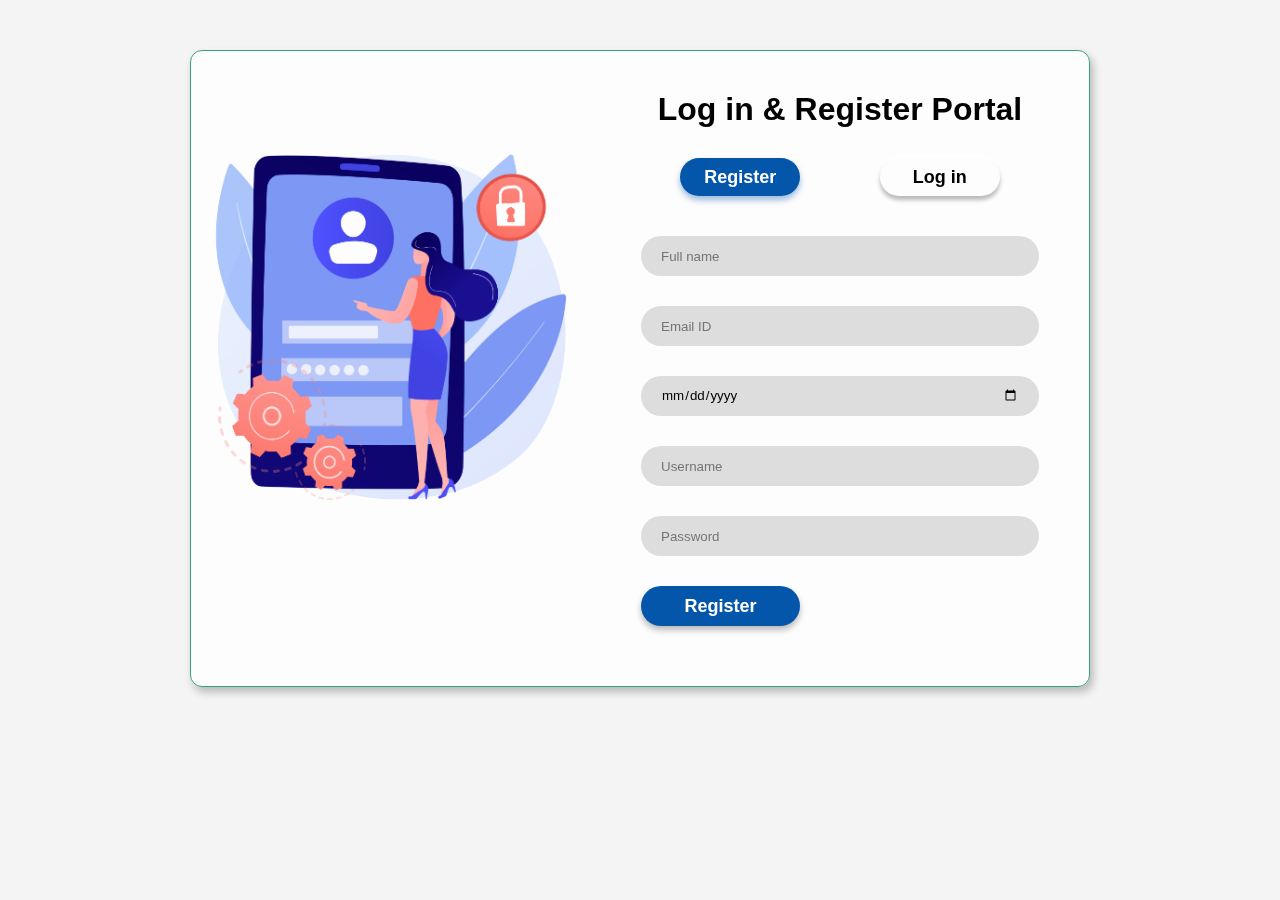
<file: index.html>
<!DOCTYPE html>
<html lang="en">
<head>
    <meta charset="UTF-8">
    <meta http-equiv="X-UA-Compatible" content="IE=edge">
    <meta name="viewport" content="width=device-width, initial-scale=1.0">
    <title>Document</title>
    <link rel="stylesheet" href="style.css">
</head>
<body>
    <div class="container_log">
        <div class="hidelog">
            <div class="box">
                <div class="img">
                    <img src="./assets/11668754_20945760 - Copy.jpg" alt="">
                </div>
                <div class="details">
                    <h1>Log in & Register Portal</h1>
                    <div class="log_reg">
                        <button class="dark" id="reg" onclick="regpage()">Register</button>
                        <button class="light" id="log" onclick="logpage()">Log in</button>
                    </div>
                    <div class="detail_inp d_none" id="logdet">
                        <input type="text" placeholder="Username">
                        <input type="text" placeholder="Password">
                        <button><a href="home.html">Log in</a></button>
                    </div>
                    <div class="detail_inp d_one" id="regdet">
                        <input type="text" id="name" placeholder="Full name">
                        <input type="email" placeholder="Email ID">
                        <input type="date" placeholder="Date of Birth">
                        <input type="text" placeholder="Username">
                        <input type="text" placeholder="Password">
                        <button onclick="register()"><a href="home.html">Register</a></button>
                    </div>
                </div>
            </div>
        </div>
    </div>


    <script src="script.js"></script>
</body>
</html>
</file>
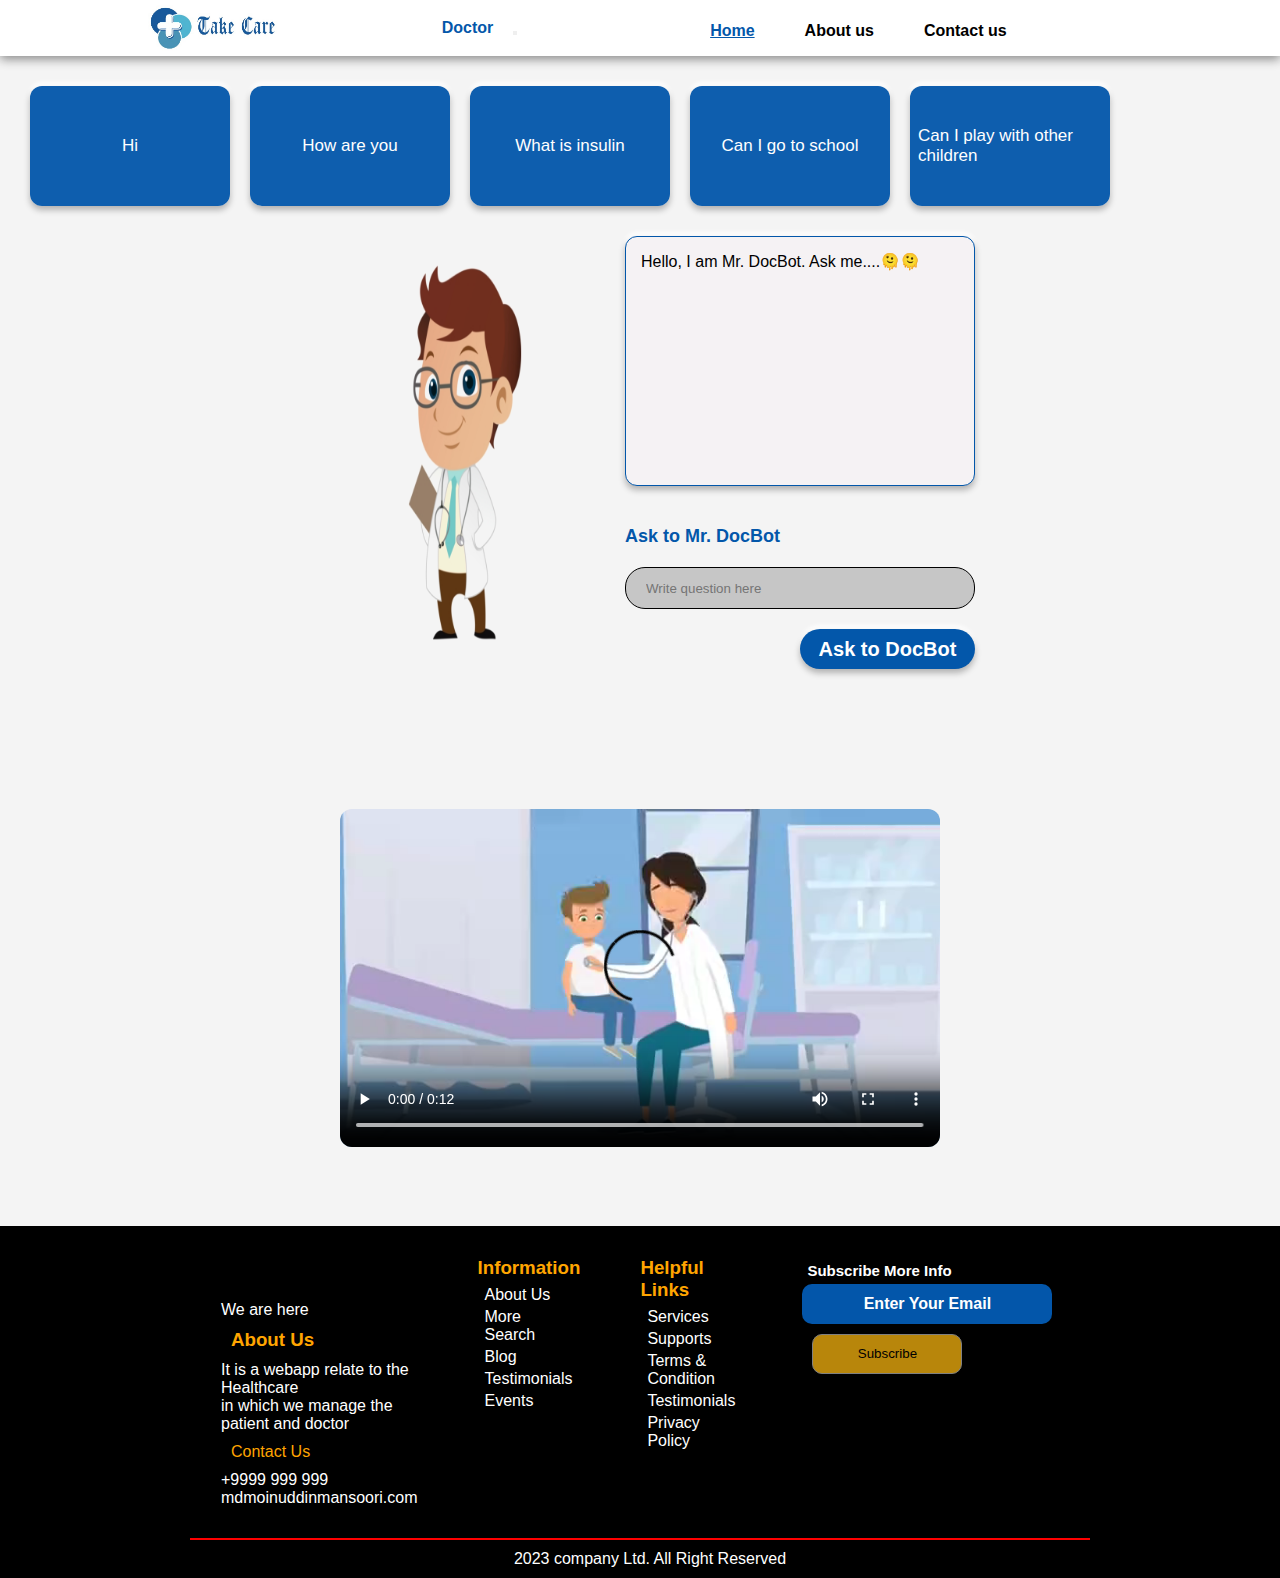
<file: docbot.html>
<!DOCTYPE html>
<html lang="en">
  <head>
    <meta charset="UTF-8" />
    <meta http-equiv="X-UA-Compatible" content="IE=edge" />
    <meta name="viewport" content="width=device-width, initial-scale=1.0" />
    <title>DocBot</title>
    <link rel="stylesheet" href="style.css">
    <link rel="stylesheet" href="docstl.css" />
    <link
      rel="stylesheet"
      href="https://cdn-uicons.flaticon.com/uicons-bold-straight/css/uicons-bold-straight.css"
    />
    <link
      rel="stylesheet"
      href="https://cdn-uicons.flaticon.com/uicons-solid-straight/css/uicons-solid-straight.css"
    />
    <link
      rel="stylesheet"
      href="https://cdn-uicons.flaticon.com/uicons-bold-rounded/css/uicons-bold-rounded.css"
    />
  </head>
  <body>
    <nav class="navbar">
      <img src="assets/logo.jpeg" id="child" alt="" class="logo" />
      <span>
        <button id="doctor">Doctor</button>
        <button id="parent"></button>
      </span>
      <span class="navcon">
        <h4><a href="home.html">Home</a></h4>
        <h4>About us</h4>
        <h4>Contact us</h4>
        <span><i class="fi fi-bs-bell"></i></span>
        <span><i class="fi fi-ss-user"></i></span>
      </span>
    </nav>
    <main class="content">
      <div class="q_box"></div>
      <div class="turtle">
        <div class="turtle_card">
          <img src="./assets/ani_doc.png" alt="" />
          <div class="ques_ans">
            <span>
              <p id="rendata">Hello, I am Mr. DocBot. Ask me....🫠🫠</p>
            </span>
            <div class="input_card">
              <p>Ask to Mr. DocBot</p>
              <input type="text" id="askquestion" placeholder="Write question here" />
              <button id="ask">Ask to DocBot</button>
            </div>
          </div>
        </div>
        <div class="video">
          <video id="video" src="./assets/video1.mp4" controls></video>
        </div>
      </div>
    </main>
    <div class="doc_paren d_none">
      <div class="docto">
        <div class="addbox">
          <h2>Add, Edit and Delete questions and responses for DocBot</h2>
          <input type="text" id="question" placeholder="Write question" />
          <input type="text" id="responses" placeholder="Write responses" />
          <button id="add">Add</button>
          <button id="edit">Edit</button>
          <button id="delete">Delete</button>
        </div>
        <div class="addbox">
          <h2>Add, Edit and Delete multimedia content relevant to diabetes.</h2>
          <input type="text" id="question" placeholder="Drag or upload your file" readonly style="cursor: not-allowed;" />
          <input class="d_none" type="file" id="multimedia" onchange="upload()" type="video/mp4" />
          <label for="multimedia">Choose Video</label>
          <span><p id="getlink">Upload the video here</p></span>
        
        </div>
        <div class="addbox vv">
          <video id="addvideo" src="./assets/video1.mp4" controls></video>
        </div>
      </div>
    </div>
    <footer class="d_noe">
      <div class="container">
        <div class="first">
          <h3 class="logo">TakeCare</h3>
          <p>We are here</p>
          <h3 class="ps"><span>About Us</span></h3>
          <p>
            It is a webapp relate to the Healthcare<br />in which we manage the
            patient and doctor
          </p>
          <p class="ps1"><span>Contact Us</span></p>
          <p>
            <i class="fa-sharp fa-solid fa-phone-volume"> </i> +9999 999 999
          </p>
          <p><i class="fa-solid fa-envelope"></i> mdmoinuddinmansoori.com</p>
        </div>

        <div class="second">
          <h3 class="ps2">Information</h3>
          <link rel="#" />
          <ul class="link1">
            <li>About Us</li>
            <li>More Search</li>
            <li>Blog</li>
            <li>Testimonials</li>
            <li>Events</li>
          </ul>
        </div>
        <div class="third">
          <h3 class="ps3">Helpful Links</h3>
          <link rel="#" />
          <ul class="link">
            <li>Services</li>
            <li>Supports</li>
            <li>Terms & Condition</li>
            <li>Testimonials</li>
            <li>Privacy Policy</li>
          </ul>
        </div>
        <div class="forth">
          <h3 class="ps5">Subscribe More Info</h3>
          <button class="btn">
            <i class="fa-solid fa-envelope"></i> Enter Your Email
          </button>
          <button class="btn2">Subscribe</button>
        </div>
      </div>

      <div class="hr"></div>
      <div class="icon">
        <div class="small">
          <i class="fa-brands fa-facebook"></i>
          <i class="fa-brands fa-google"></i>
          <i class="fa-brands fa-square-twitter"></i>
          <i class="fa-brands fa-square-instagram"></i>
        </div>
        <div class="para">
          <p>2023 company Ltd. All Right Reserved</p>
        </div>
      </div>
    </footer>
    <script>
      document.querySelector('#mname').innerHTML=localStorage.getItem('myname')
    </script>
    <script src="script.js"></script>
  </body>
</html>
</file>
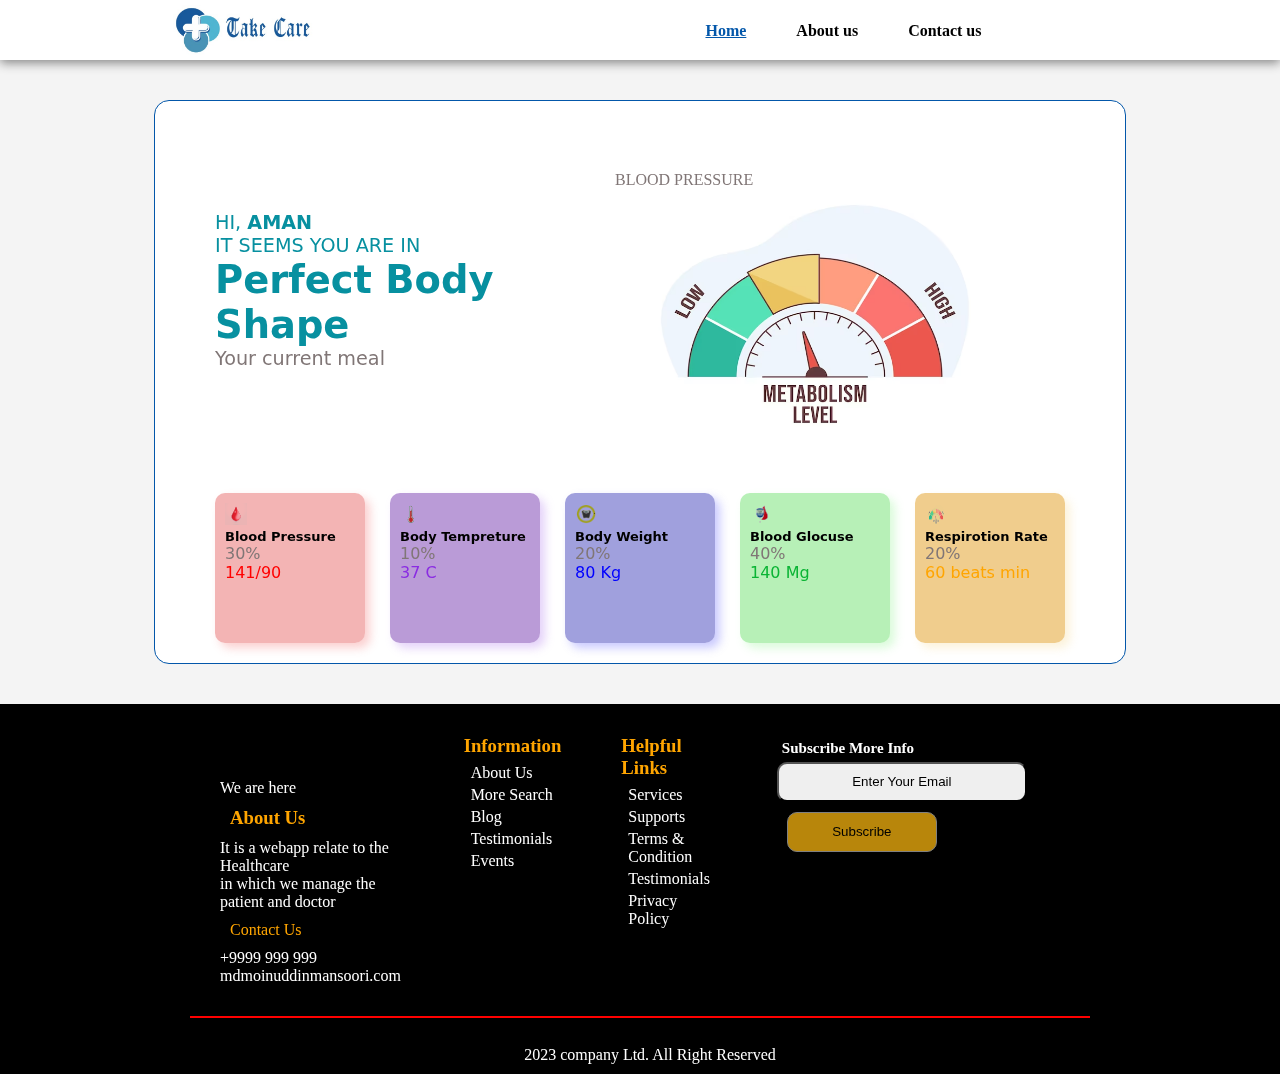
<file: health_status.html>
<!DOCTYPE html>
<html lang="en">
<head>
    <meta charset="UTF-8">
    <meta http-equiv="X-UA-Compatible" content="IE=edge">
    <meta name="viewport" content="width=device-width, initial-scale=1.0">
    <title>Document</title>
    <link rel="stylesheet" href="style_status.css">
    <link
      rel="stylesheet"
      href="https://cdn-uicons.flaticon.com/uicons-bold-straight/css/uicons-bold-straight.css"
    />
    <link
      rel="stylesheet"
      href="https://cdn-uicons.flaticon.com/uicons-solid-straight/css/uicons-solid-straight.css"
    />
    <link
      rel="stylesheet"
      href="https://cdn-uicons.flaticon.com/uicons-bold-rounded/css/uicons-bold-rounded.css"
    />
</head>
<body>
    <nav class="navbar">
        <img src="assets/logo.jpeg" alt="" class="logo" />
        <span class="navcon">
          <h4><a href="home.html">Home</a></h4>
          <h4>About us</h4>
          <h4>Contact us</h4>
          <span><i class="fi fi-bs-bell"></i></span>
          <span><i class="fi fi-ss-user"></i></span>
        </span>
      </nav>
    <div class="containr">
        <div class="container-1">
            <div class="left-header">
                <p>HI, <span class="dark">AMAN</span> <br> IT SEEMS YOU ARE IN </p>
                <h1>Perfect Body Shape</h1>
                <p class="gray">Your current meal</p>
            </div>
           <div class="right-header">
            <p class="gray">BLOOD PRESSURE</p>
            <img class="remove" src="./assets/ratte.avif" alt="">
           </div>
       </div>
        <div class="main-box">
            <div class="box-1 parameter">
                <img class="remove" src="./assets/blood.avif" alt="">
            <p class="bold">Blood Pressure</p>
            <p class="gray">30%</p>
            <p class="red">141/90</p>
            </div>
            <div class="box-2 parameter">
                <img class="remove" src="./assets/temprature.jpg" alt="">
            <p class="bold">Body Tempreture</p>
            <p class="gray">10%</p>
            <p class="violet">37 C</p>
            </div>
            <div class="box-3 parameter">
                <img class="remove" src="./assets/weight.avif" alt="">
            <p class="bold">Body Weight</p>
            <p class="gray">20%</p>
            <p class="blue">80 Kg</p>
            </div>
            <div class="box-4 parameter">
                <img class="remove" src="./assets/glucose.avif" alt="">
                <p class="bold">Blood Glocuse</p>
                <p class="gray">40%</p>
                <p class="green">140 Mg</p>
            </div>
            <div class="box-5 parameter">
                <img class="remove" src="./assets/ratte.avif" alt="">
                <p class="bold">Respirotion Rate</p>
                <p class="gray">20%</p>
                <p class="teal">60 beats min</p>
            </div>
        </div>
    </div>
    <footer class="d_noe">
        <div class="container">
          <div class="first">
            <h3 class="logo">TakeCare</h3>
            <p>We are here</p>
            <h3 class="ps"><span>About Us</span></h3>
            <p>
              It is a webapp relate to the Healthcare<br />in which we manage the
              patient and doctor
            </p>
            <p class="ps1"><span>Contact Us</span></p>
            <p>
              <i class="fa-sharp fa-solid fa-phone-volume"> </i> +9999 999 999
            </p>
            <p><i class="fa-solid fa-envelope"></i> mdmoinuddinmansoori.com</p>
          </div>
  
          <div class="second">
            <h3 class="ps2">Information</h3>
            <link rel="#" />
            <ul class="link1">
              <li>About Us</li>
              <li>More Search</li>
              <li>Blog</li>
              <li>Testimonials</li>
              <li>Events</li>
            </ul>
          </div>
          <div class="third">
            <h3 class="ps3">Helpful Links</h3>
            <link rel="#" />
            <ul class="link">
              <li>Services</li>
              <li>Supports</li>
              <li>Terms & Condition</li>
              <li>Testimonials</li>
              <li>Privacy Policy</li>
            </ul>
          </div>
          <div class="forth">
            <h3 class="ps5">Subscribe More Info</h3>
            <button class="btn">
              <i class="fa-solid fa-envelope"></i> Enter Your Email
            </button>
            <button class="btn2">Subscribe</button>
          </div>
        </div>
  
        <div class="hr"></div>
        .
        <div class="icon">
          <div class="small">
            <i class="fa-brands fa-facebook"></i>
            <i class="fa-brands fa-google"></i>
            <i class="fa-brands fa-square-twitter"></i>
            <i class="fa-brands fa-square-instagram"></i>
          </div>
          <div class="para">
            <p>2023 company Ltd. All Right Reserved</p>
          </div>
        </div>
      </footer>
</body>
</html>
</file>
<file: style.css>
*{
    margin: 0;
    padding: 0;
    box-sizing: border-box;
    font-family: 'Poppins', sans-serif;
}
body{
    background-color: rgb(244, 244, 244);
    overflow-x: hidden;
}
a{
    color: white;
    text-decoration: none;
}
.navbar{
    width: 100vw;
    height: auto;
    display: flex;
    flex-wrap: wrap;
    align-items: center;
    justify-content: space-evenly;
    background-color:  #ffffff;
    box-shadow: 0px 3px 10px 0px rgba(0, 0, 0, 0.45);
    /* border-bottom: 1px solid #0356AA; */
}
.docbot{
    position: fixed;
    left: 100px;
    top: 620px;
    background-color: red;
    padding: 10px 18px;
    font-size: 20px;
    font-weight: 600;
    border: none;
    border-radius: 20px;
}
.docbot:hover{
    background-color: #0357aa;
}
.navbar h2{
    font-size: 16px;
    color: rgb(68, 11, 212);
}
.logo{
    width: 140px;
    mix-blend-mode: darken;
    cursor: pointer;
}
.navcon{
    display: flex;
    flex-wrap: wrap;
    gap: 50px;
    padding: 22px 30px 16px 50px;
    cursor: pointer;
}
.navcon h4:first-child{
    color: #0357aa;
    text-decoration: underline;
    cursor: pointer;
}
.doctor{
    display: flex;
    flex-wrap: wrap;
    align-items: center;
    padding: 0px 100px 0px 150px;
    justify-content: space-between;
    
}
.doctor img{
    mix-blend-mode: darken;
    height: 600px;
    margin: 10px;
}
.doctor input{
    height: 30px;
    width: 150px;
    border-radius: 12px;
    text-align: center;
    /* background: #0790A0; */
    font-weight: bold;
    color: white;
}
.doc_con h2{
    font-size: 28px;
    margin-bottom: 30px;
    word-spacing: 3px;
}
.doc_con span{
    display: flex;
    flex-direction: column;
    /* width: 450px; */
}
.doc_con span span{
    display: flex;
    flex-direction: row;
    align-items: center;
    width: 300px;
    padding: 8px 15px;
    border-radius: 20px;
    justify-content: space-between;
    background-color: #0357aa46;
    margin-bottom: 15px;
}
.doc_con span span input{
    background: none;
    border: none;
    outline: none;
}
.doc_con span span i{
    color: #757575;
}
.doc_con span span input:focus{
    outline: none;
    border: none;
}
.btn{
    height: 25px;
    width: 100%;
    border-radius: 20px;
    font-size: 16px;
    font-weight: 650;
    background-color: #0356AA;
    border: none;
    color: white;
    box-shadow: 1px 3px 10px 0px rgba(0, 0, 0, 0.356);
}
.btn:hover{
    background-color: #0357aadc;
}
.features{
    display: flex;
    gap: 30px;
    flex-wrap: wrap;
    font-weight: bold;
    justify-content: center;
    align-items: center;
    padding: 0px 100px 20px 100px;
    margin: 30px;
}
.f_card{
    border: 1px solid #0356AA;
    border-radius: 16px;
    display: flex;
    flex-direction: column;
    justify-content: center;
    align-items: center;
    padding: 5px 5px 10px 5px;
    box-shadow: 0px 3px 10px 0px #0357aa56;
    background-color: white;
}


.f_card img{
    height: 200px;
    mix-blend-mode: darken;
}
.btn1{
    height: 40px;
    width: 180px;
    border-radius: 20px;
    text-align: center;
    font-weight: 600;
    font-size: 16px;
    color: white;
    background-color: #0356AA;
    border: none;
    box-shadow: 0px 3px 10px 0px rgba(0, 0, 0, 0.484);
}
.btn1:hover{
    background-color: #0357aadc;
}
footer{
    height: auto;
    width: auto;
    background-color: black;
    display: flex;
    /* justify-content: center; */
    align-items: center;
    flex-direction: column;
    margin-top: 30px;
}
.container{
   border: 1px solid black;
   height: auto;
   width: 900px;
   display: flex;
   justify-content: space-between;
   background: black;
   color: white;
}
.first{
    padding: 10px;
    margin: 20px;
}
.ps{
    margin: 10px;
}
.ps span{
    color: orange;
    
}
.ps1{
    margin: 10px;
}
.ps1{
    color: orange;
}
.second{
    padding: 10px;
    margin: 20px;

}

.ps2{
    color: orange;
}
.third{
    padding: 10px;
    margin: 20px;
}
.ps3{
    color: orange;
}
.forth{
    
        padding: 10px;
        margin: 20px;
    }
    

.btn{
    height: 40px;
    width: 250px;
    border-radius: 10px;
    display: left;
}
.btn2{
    border: 1px solid grey;
    height: 40px;
    width: 150px;
    background: darkgoldenrod;
    border-radius: 10px;
    margin: 10px;

}
.ps5{
    font-size: 15px;
    padding: 5px;
}
.link{
    list-style: none;
    padding: 5px;
}
.link1{
    list-style: none;
    padding: 5px;
}
.logo{
    font-size: 30px;
    padding: 5px 5px;
}
.link li{
    padding: 2px;
}
.link1 li{
    padding: 2px;
}
.hr{
    background-color: red;
    height: 2px;
    width: 900px;
}
.icon{
    /* align-items: center; */
    color: white;
    display: flex;
   justify-content: center;
   
    
    
}
.small{
    margin: 10px;
}
.para{
    margin: 10px;
}
button{
    cursor: pointer;
}
.container_log{
    width: 900px;
    height: auto;
    margin: 50px auto;
    background-color: #fdfdfd;
    /* background-color: #00CFC0; */
    box-shadow: 3px 5px 8px 0px rgba(0, 0, 0, 0.249);
    border-radius: 12px;
}
.box{
    display: flex;
    border: 1px solid #0a8f63d4;
    border-radius: 12px;
}
.img{
    height: 550px;
    width: 400px;
    display: flex;
    align-items: center;
    justify-content: center;
}
.img img{
    width: 450px;
    mix-blend-mode: darken;
}
.details{
    width: 60%;
    /* background-color: red; */
    padding: 40px 10px;
    display: flex;
    flex-direction: column;
    align-items: center;
    border-radius: 0px 12px 12px 0px;
    /* border: 1px solid #0a8f62; */
    /* margin: 20px auto; */
}
.log_reg{
    width: 100%;
    margin: 30px auto 20px auto;
    display: flex;
    justify-content: space-evenly;
}
.log_reg button{
    width: 120px;
    height: 38px;
    border-radius: 20px;
    border: none;
    font-size: 18px;
    font-weight: 700;
    box-sizing: border-box;
}
.dark{
    background-color:  #0356AA;
    color: white;
    box-shadow: 0px 4px 6px 0px #0357aa66,
    0px -4px 4px 0px #ffffffdf;
}
.light{
    background-color: #FDFDFD;
    box-shadow: 0px 4px 4px 0px rgba(0, 0, 0, 0.266),
    0px -4px 4px 0px rgba(255, 255, 255, 0.79);
}
.detail_inp{
    display: flex;
    flex-direction: column;
    gap: 30px;
    padding: 20px 40px;
    width: 100%;
}
.detail_inp input{
    height: 40px;
    padding: 0px 20px;
    border-radius: 20px;
    background-color: rgb(221, 221, 221);
    border: none;
}
.detail_inp input:focus{
    outline-color: #0356AA;
    border: none;
}
.detail_inp button{
    width: 40%;
    height: 40px;
    border-radius: 20px;
    background-color:  #0356AA;
    box-shadow: 0px 4px 6px 0px rgba(0, 0, 0, 0.275),
    0px -4px 4px 0px #ffffffdf;
    color: white;
    font-size: 18px;
    font-weight: 700;
    border: none;
}
.detail_inp button a{
    color: white;
    text-decoration: none;
}
.d_none{
    display: none;
}


/* css for doctor list */

.doc_list{
    display: flex;
    flex-wrap: wrap;
    max-width: 980px;
    justify-content: center;
    align-items: center;
    /* border: 2px solid #0356AA; */
    margin: 30px auto;
    padding: 20px 25px;
    gap: 35px;
}
.doc_card{
    text-align: center;
    border: 1px solid #0356AA;
    padding: 20px 18px 18px 18px;
    border-radius: 16px;
    background-color: white;
    box-shadow: 2px 4px 10px 0px rgba(0, 0, 0, 0.32);
}
.doc_card:hover{
    /* transform: rotate(-1deg); */
    /* padding: 20px 18px 18px 18px; */

}
.doc_card img{
    width: 100px;
    mix-blend-mode: darken;
    border-radius: 50%;
}
.doc_card h2{
    margin-bottom: 8px;
    margin-top: 5px;
}
.doc_card p{
    margin-bottom: 10px;
    font-size: 14px;
    color: rgb(118, 118, 118);
}
.doc_card button{
    padding: 5px 8px;
    font-weight: 600;
    background-color: #0356AA;
    border: none;
    border-radius: 12px;
    color: white;
    box-shadow: 0px 2px 10px 0px rgba(0, 0, 0, 0.463);
}
.pop{
    text-align: center;
    display: block;
    width: 320px;
    margin: 10px auto;
    border-bottom: 3px solid #0356AA;
    color: #0356AA;
    /* background-color: red; */
}
.pop h2{
    /* background-color: red; */
}
</file>
<file: docstl.css>
*{
    margin: 0;
    padding: 0;
    box-sizing: border-box;
    font-family: 'Poppins', sans-serif;
}
body{
    background-color: rgb(244, 244, 244);
    overflow-x: hidden;
}
.navbar{
    width: 100vw;
    height: auto;
    display: flex;
    flex-wrap: wrap;
    align-items: center;
    justify-content: space-evenly;
    background-color:  #ffffff;
    box-shadow: 0px 3px 10px 0px rgba(0, 0, 0, 0.45);
    /* border-bottom: 1px solid #0356AA; */
}
.navbar h2{
    font-size: 16px;
    color: rgb(68, 11, 212);
}
.logo{
    width: 140px;
    mix-blend-mode: darken;
    cursor: pointer;
}
.navcon{
    display: flex;
    flex-wrap: wrap;
    gap: 50px;
    padding: 22px 30px 16px 50px;
    cursor: pointer;
}
.navcon h4:first-child{
    color: #0357aa;
    text-decoration: underline;
    cursor: pointer;
}
a{
    color: #0357aa;
}

.d_none{
    display: none;
}
#doctor{
    padding: 6px 15px;
    font-size: 16px;
    font-weight: 600;
    border: none;
    background: none;
    color: #0357aa;
    cursor: pointer;
}
#doctor:hover{
    border: 1px solid #0357aa;
    border-radius: 12px;
}

main{
    width: 100vw;
    margin-bottom: 75px;
}
.q_box{
    display: flex;
    flex-wrap: wrap;
    /* justify-content: center; */
    margin: 10px 20px;
}
.q_box span{
    width: 200px;
    height: 120px;
    background-color: #0357aaf4;
    box-shadow: 0px 4px 6px 0px rgba(0, 0, 0, 0.275),
    0px -4px 4px 0px #ffffffdf;
    /* border: 1px solid rgb(80, 9, 161); */
    padding: 10px 8px;
    margin: 20px 10px 20px 10px;
    border-radius: 12px;
    display: flex;
    justify-content: center;
    align-items: center;
    cursor: pointer;
}
.q_box span:hover{
    border: 2px solid #0357aa;
    background-color: #0357aad7;
    /* width: 205px; */
    /* height: 125px; */
}
.q_box span p{
    color: white;
    font-size: 17px;
}
.turtle{
    display: flex;
    flex-wrap: wrap;
    justify-content: center;
    gap: 100px;
}
.turtle_card{
    display: flex;
    flex-wrap: wrap;
    justify-content: center;

}
.turtle_card img{
    width: 320px;
    mix-blend-mode: darken;
}
.turtle_card .ques_ans{
    display: flex;
    flex-direction: column;
    gap: 40px;
}
.ques_ans span{
    width: 350px;
    height: 250px;
    background-color: #F5F2F4;
    box-shadow: 0px 4px 6px 0px rgba(0, 0, 0, 0.275),
    0px -4px 4px 0px #ffffffdf;
    border: 1px solid #0357aa;
    padding: 15px 15px;
    border-radius: 12px;
}
.input_card{
    display: flex;
    /* width: 350px; */
    flex-direction: column;
    gap: 20px;
}
.input_card input{
    height: 40px;
    padding: 20px;
    border-radius: 20px;
    border: none;
    background-color: rgb(198, 198, 198);
    border: 1px solid black;
}
.input_card input:focus{
    outline-color: #0357aa;
    border: none;
}
.input_card p{
    color: #0357aa;
    font-size: 18px;
    font-weight: 650;
}
.input_card button{
    height: 40px;
    width: 50%;
    border-radius: 20px;
    background-color: #0357aa;
    border: none;
    font-size: 20px;
    font-weight: 700;
    margin-left: 175px;
    color: white;
    box-shadow: 0px 4px 6px 0px rgba(0, 0, 0, 0.275),
    0px -4px 4px 0px #ffffffdf;
}
.input_card button:hover{
    background-color: #0357aadc;
}
.video{
    margin-top: 40px;
}
.video video{
    width: 600px;
    border-radius: 12px;
}
.addbox{
    display: flex;
    flex-wrap: wrap;
    justify-content: center;
    gap: 20px;
    width: 450px;
    margin: 50px 20px 0px 20px;
    background-color: #F5F2F4;
    box-shadow: 3px 5px 8px 0px rgba(0, 0, 0, 0.249);
    border: 1px solid #0357aa;
    padding: 20px 15px;
    border-radius: 12px;
    text-align: center;
}

.addbox input{
    width: 100%;
    height: 40px;
    border-radius: 20px;
    border: none;
    padding: 0px 20px;
    background-color: rgb(221, 221, 221);
}
.addbox label{
    width: 300px;
    height: 40px;
    border-radius: 20px;
    background-color: rgb(154, 15, 93);
    display: flex;
    justify-content: center;
    align-items: center;
    font-size: 1.2rem;
    font-weight: 650;
    color: white;
    cursor: pointer;
}
.addbox video{
    width: 400px;
    border-radius: 12px;
}
.vv{
    padding: 0px;
    width: auto;
    height: 227px;
}
.addbox input:focus{
    outline-color: #0357aa;
    border: none;
}
.addbox button{
    width: 28%;
    height: 40px;
    border-radius: 20px;
    border: none;
    font-size: 1.2rem;
    font-weight: 600;
    background-color: #0357aa;
    color: white;
    box-shadow: 0px 4px 6px 0px rgba(0, 0, 0, 0.275),
    0px -4px 4px 0px #ffffffdf;
}
.addbox button:hover{
    background-color: #0357aadc;
}
.docto{
    display: flex;
    flex-wrap: wrap;
    justify-content: center;
    align-items: center;
}
.addbox span{
    background: transparent;
    width: 245px;
    height: 40px;
    border-radius: 20px;
    padding: 3px;
    box-sizing: border-box;
    display: flex;
    justify-content: center;
    align-items: center;
    font-size: 16px;
    color: rgb(100, 100, 100);
    cursor: not-allowed;
}
</file>
<file: style_status.css>
*{
    margin: 0;
    padding: 0;
}
body{
    background-color: rgb(244, 244, 244);
    overflow-x: hidden;
}
.navbar{
    width: 100vw;
    height: auto;
    display: flex;
    flex-wrap: wrap;
    justify-content: space-around;
    background-color:  #ffffff;
    box-shadow: 0px 3px 10px 0px rgba(0, 0, 0, 0.45);
    /* border-bottom: 1px solid #0356AA; */
}
.logo{
    width: 140px;
    mix-blend-mode: darken;
    cursor: pointer;
}
.navcon{
    display: flex;
    flex-wrap: wrap;
    gap: 50px;
    padding: 22px 30px 16px 50px;
    cursor: pointer;
}
.navcon h4:first-child{
    color: #0357aa;
    text-decoration: underline;
}
a{
    color: #0357aa;
    text-decoration: none;
}
.containr{
    border: 1px solid #0357aa;
    width: 930px;
    margin: 40px auto;
    background-color: white;
    border-radius: 15px;
    padding: 20px;

}
.container-1{
    display: flex;
    width: 930px;
    margin: 50px auto;
}
.main-box{
    display: flex;
    justify-content: center;
    align-items: center;
    gap: 25px;
}
.parameter{
   height: 130px; 
   width: 130px;
   /* border: 1px solid gray; */
   border-radius: 10px;
   padding: 10px;
   font-family: system-ui, -apple-system, BlinkMacSystemFont, 'Segoe UI', Roboto, Oxygen, Ubuntu, Cantarell, 'Open Sans', 'Helvetica Neue', sans-serif;
}

.box-1{
    background-color:rgba(233, 116, 116, 0.541);
    box-shadow: 5px 5px 10px 0px rgba(242, 102, 102, 0.308);
}
.box-2{
    background-color:rgba(142, 92, 189, 0.61) ;
    box-shadow: 5px 5px 10px 0px rgba(183, 130, 240, 0.37);
}
.box-3{
    background-color:rgba(84, 84, 194, 0.555);
    box-shadow: 5px 5px 10px 0px rgba(96, 96, 252, 0.336);
}
.box-4{
    background-color:rgba(183, 240, 183);
    box-shadow: 5px 5px 10px 0px rgba(124, 242, 124, 0.281);
}
.box-5{
    background-color:rgba(233, 181, 85, 0.671);
    box-shadow: 5px 5px 10px 0px rgba(245, 211, 133, 0.301);
}
.bold{
font-weight: bold;
font-size: small;
}
.gray{
    color: rgb(128, 118, 118);
}
.red{
color: red;
}
.violet{
    color: blueviolet;
}
.blue{
    color: blue;
}
.green{
    color: rgb(10, 180, 52);
}
.teal{
    color: orange;
}
.remove{
    mix-blend-mode: darken;
    height: 22px;
    width: 22px;

}
.container-1{
    display: flex;
    width: 930px;
    /* height: 500px; */
    margin: 50px auto;

}
.left-header{
    color: #0790A0;
    font-family: system-ui, -apple-system, BlinkMacSystemFont, 'Segoe UI', Roboto, Oxygen, Ubuntu, Cantarell, 'Open Sans', 'Helvetica Neue', sans-serif;
    margin-top: 40px;
    width: 400px;
    margin-left: 40px;
    font-size: larger;
    gap: 30px;
}
.right-header img{
    margin-right: 30px;
    height: 250px;
    width: 400px;
}
.dark{
    font-weight: bold;
}
footer{
    height: auto;
    width: auto;
    background-color: rgb(0, 0, 0);
    display: flex;
    /* justify-content: center; */
    align-items: center;
    flex-direction: column;
    margin-top: 30px;
}
.container{
   border: 1px solid black;
   height: auto;
   width: 900px;
   display: flex;
   justify-content: space-between;
   background: black;
   color: white;
}
.first{
    padding: 10px;
    margin: 20px;
}
.ps{
    margin: 10px;
}
.ps span{
    color: orange;
    
}
.ps1{
    margin: 10px;
}
.ps1{
    color: orange;
}
.second{
    padding: 10px;
    margin: 20px;

}

.ps2{
    color: orange;
}
.third{
    padding: 10px;
    margin: 20px;
}
.ps3{
    color: orange;
}
.forth{
    
        padding: 10px;
        margin: 20px;
    }
    

.btn{
    height: 40px;
    width: 250px;
    border-radius: 10px;
    display: left;
}
.btn2{
    border: 1px solid grey;
    height: 40px;
    width: 150px;
    background: darkgoldenrod;
    border-radius: 10px;
    margin: 10px;

}
.ps5{
    font-size: 15px;
    padding: 5px;
}
.link{
    list-style: none;
    padding: 5px;
}
.link1{
    list-style: none;
    padding: 5px;
}
.logo{
    font-size: 30px;
    padding: 5px 5px;
}
.link li{
    padding: 2px;
}
.link1 li{
    padding: 2px;
}
.hr{
    background-color: red;
    height: 2px;
    width: 900px;
}
.icon{
    /* align-items: center; */
    color: white;
    display: flex;
   justify-content: center;
   
    
    
}
.small{
    margin: 10px;
}
.para{
    margin: 10px;
}
button{
    cursor: pointer;
}
</file>
